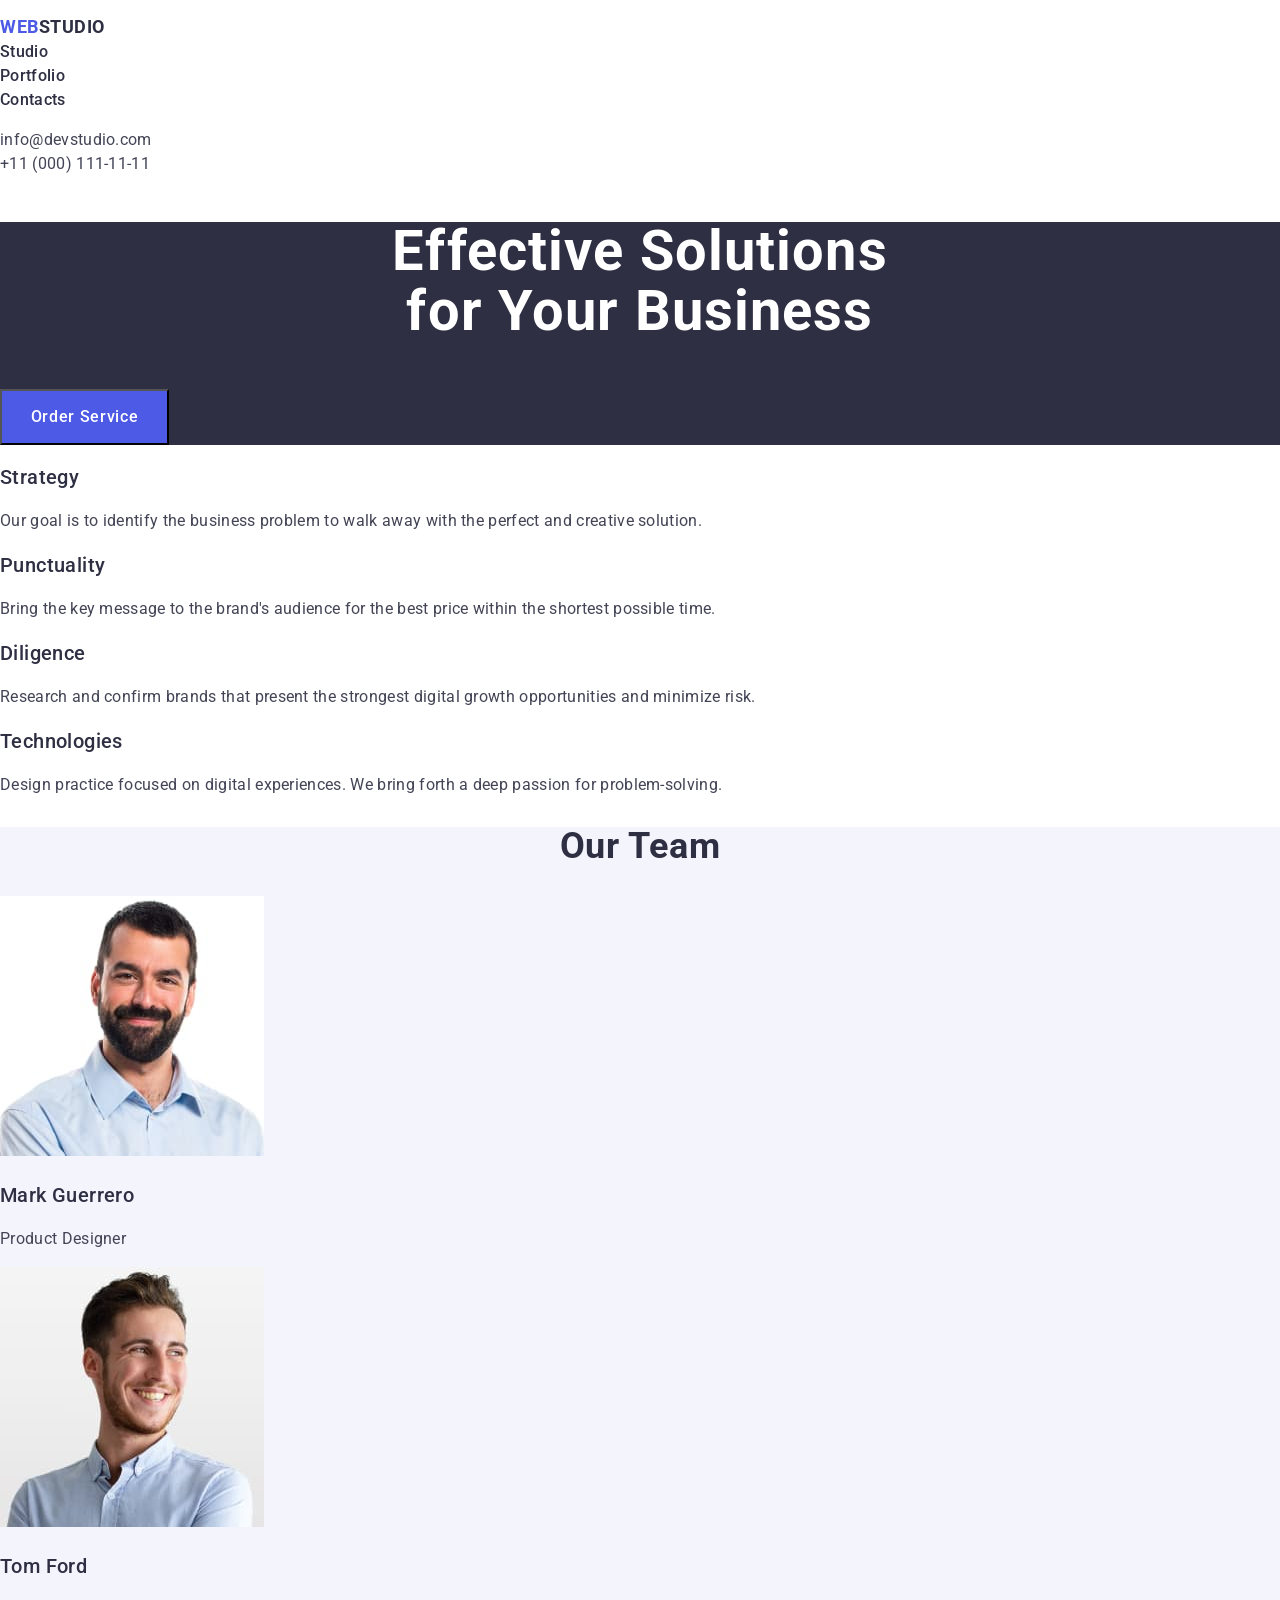
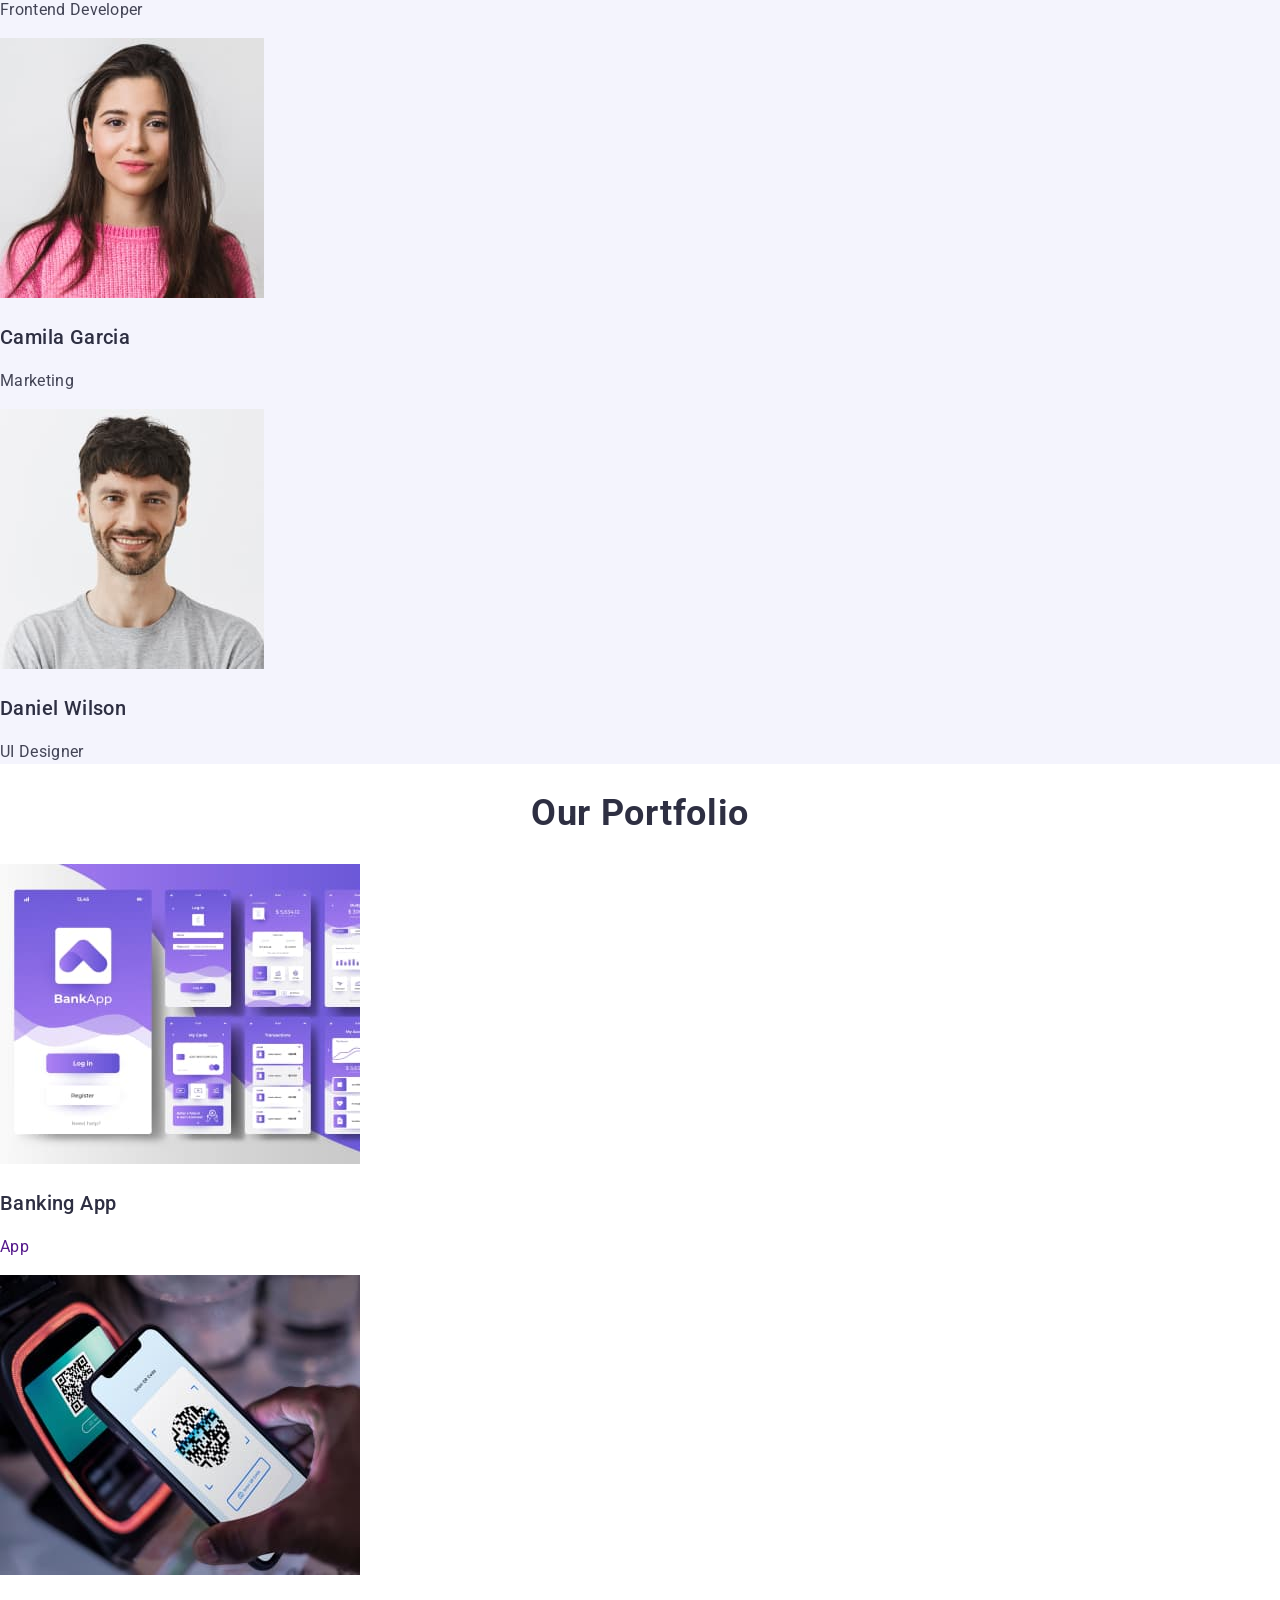
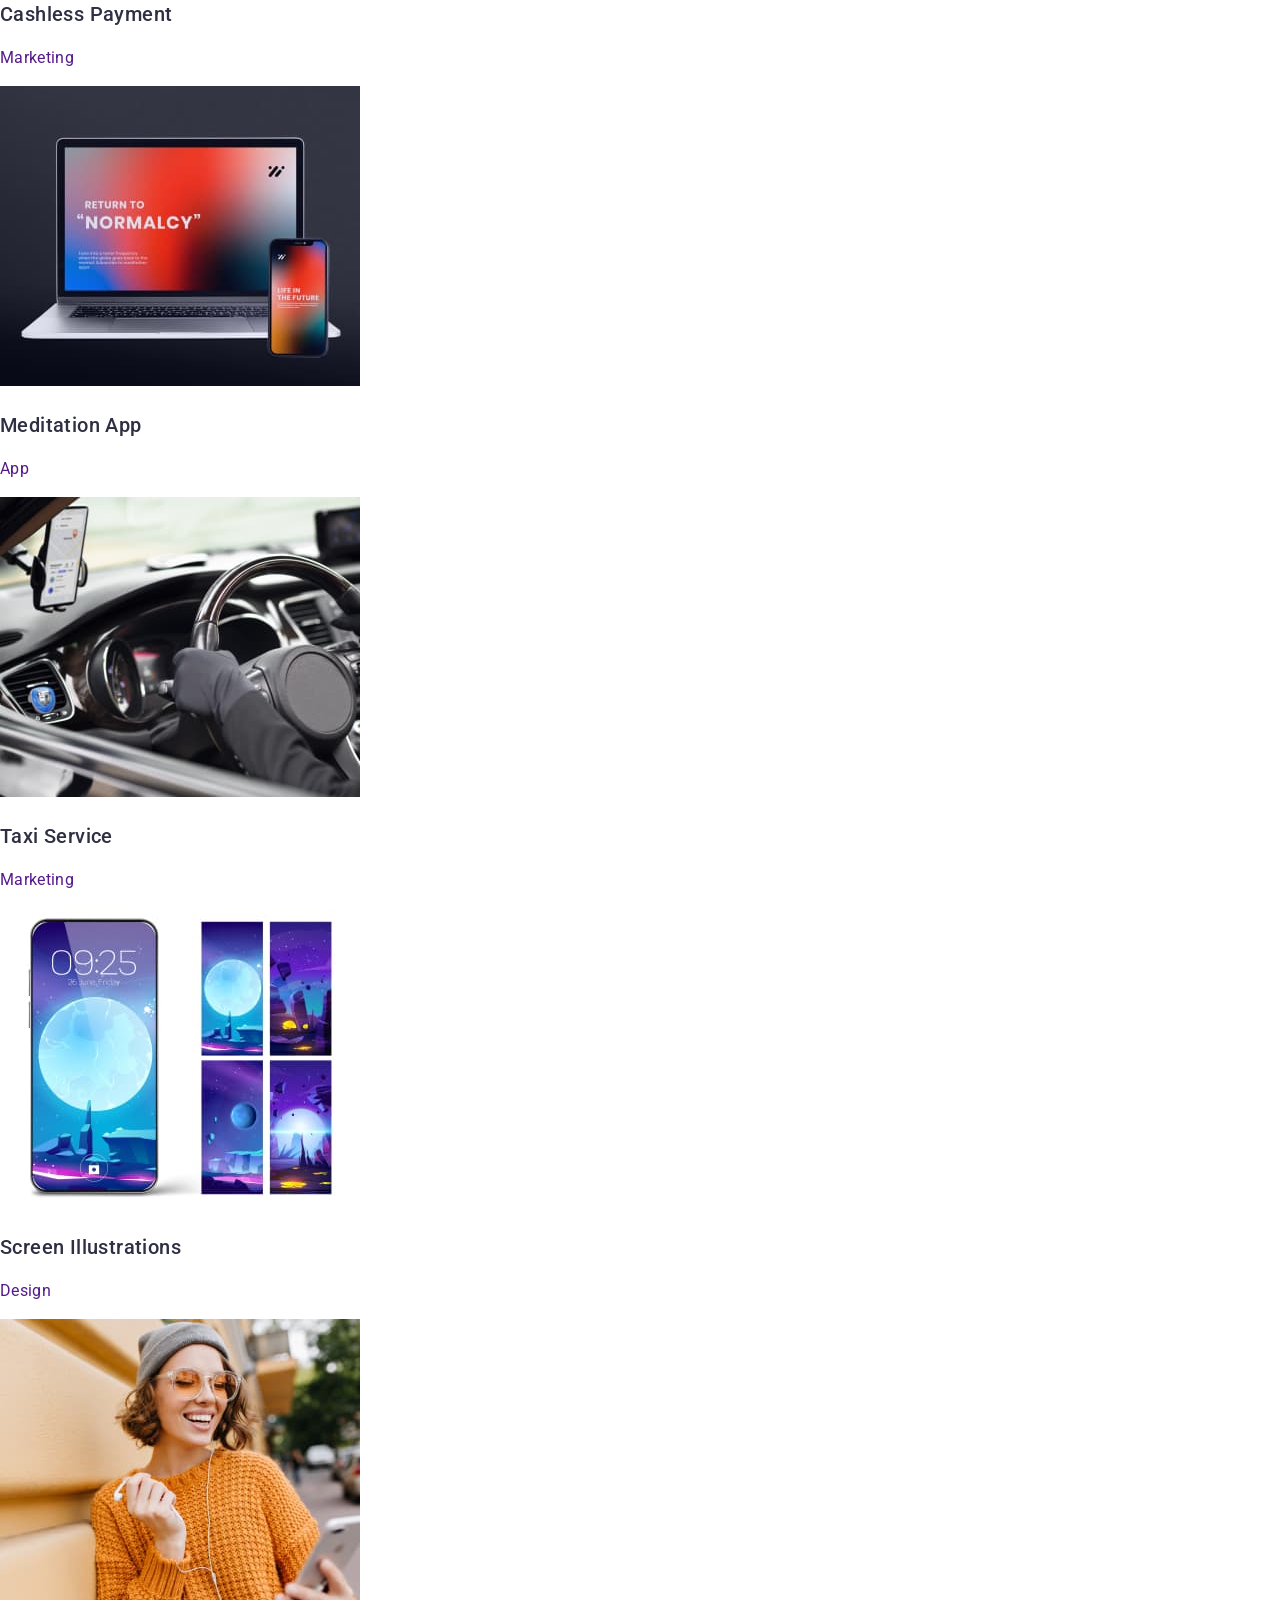
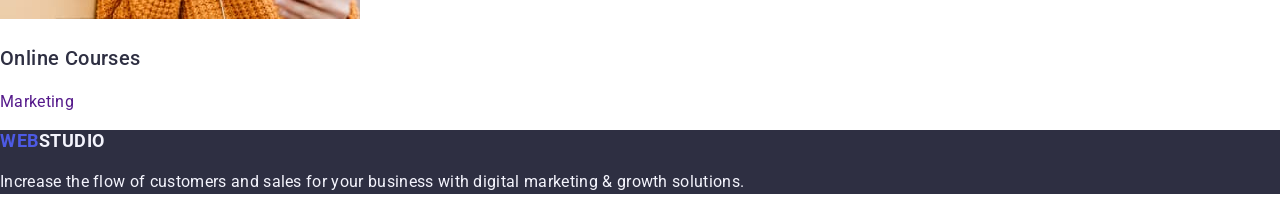
<file: index.html>
<!DOCTYPE html>
<html lang="en">
  <head>
    <meta charset="UTF-8" />
    <meta name="viewport" content="width=device-width, initial-scale=1.0" />
    <title>WebStudio</title>

    <link rel="preconnect" href="https://fonts.googleapis.com" />
    <link rel="preconnect" href="https://fonts.gstatic.com" crossorigin />
    <link
      href="https://fonts.googleapis.com/css2?family=Raleway:ital,wght@0,700;1,700&family=Roboto:wght@400;500;700&display=swap"
      rel="stylesheet"
    />
    <link
      rel="stylesheet"
      href="https://cdnjs.cloudflare.com/ajax/libs/modern-normalize/2.0.0/modern-normalize.min.css"
    />
    <link rel="stylesheet" href="./css/styles.css" />
  </head>
  <body>
    <header>
      <!-- NAVIGATION -->
      <nav class="nav">
        <ul class="nav-list">
          <li class="nav-item">
            <a href="/"
              ><span class="logo-web logo">WEB</span
              ><span class="logo-studio logo">STUDIO</span></a
            >
          </li>
          <li class="nav-item"><a class="nav-link" href="">Studio</a></li>
          <li class="nav-item"><a class="nav-link" href="">Portfolio</a></li>
          <li class="nav-item"><a class="nav-link" href="">Contacts</a></li>
        </ul>
      </nav>
      <ul class="auth-list">
        <li class="auth-item">
          <a class="auth-link" href="mailto:info@devstudio.com"
            >info@devstudio.com</a
          >
        </li>
        <li class="auth-item">
          <a class="auth-link" href="tel:+110001111111">+11 (000) 111-11-11</a>
        </li>
      </ul>
    </header>

    <main>
      <!-- HERO -->

      <section class="section hero">
        <h1 class="title hero">Effective Solutions </br> for Your Business</h1>
        <button class="hero-button button" type="button">Order Service</button>
      </section>

      <!-- Features -->

      <section class="section features">
        <h2 class="features title visually-hidden">Features</h2>
        <ul class="features-list">
          <li class="features-item">
            <h3 class="features aftertitle">Strategy</h3>
            <p class="features-text">
              Our goal is to identify the business problem to walk away with the
              perfect and creative solution.
            </p>
          </li>
          <li class="features-item">
            <h3 class="features aftertitle">Punctuality</h3>
            <p class="features-text">
              Bring the key message to the brand's audience for the best price
              within the shortest possible time.
            </p>
          </li>
          <li class="features-item">
            <h3 class="features aftertitle">Diligence</h3>
            <p class="features-text">
              Research and confirm brands that present the strongest digital
              growth opportunities and minimize risk.
            </p>
          </li>
          <li class="features-item">
            <h3 class="features aftertitle">Technologies</h3>
            <p class="features-text">
              Design practice focused on digital experiences. We bring forth a
              deep passion for problem-solving.
            </p>
          </li>
        </ul>
      </section>

      <!-- OUR TEAM -->

      <section class="section team">
        <h2 class="team title">Our Team</h2>
        <ul class="team-list">
          <li class="team-item">
            <img src="./images/team1.jpg" width="264" alt="Mark Guerrero" />
            <h3 class="team aftertitle">Mark Guerrero</h3>
            <p class="team-text">Product Designer</p>
          </li>
          <li class="team-item">
            <img src="./images/team2.jpg" width="264" alt="Tom Ford" />
            <h3 class="team aftertitle">Tom Ford</h3>
            <p class="team-text">Frontend Developer</p>
          </li>
          <li class="team-item">
            <img src="./images/team3.jpg" width="264" alt="Camila Garcia" />
            <h3 class="team aftertitle">Camila Garcia</h3>
            <p class="team-text">Marketing</p>
          </li>
          <li class="team-item">
            <img src="./images/team4.jpg" width="264" alt="Daniel Wilson" />
            <h3 class="team aftertitle">Daniel Wilson</h3>
            <p class="team-text">UI Designer</p>
          </li>
        </ul>
      </section>

      <!-- PORTFOLIO -->

      <section class="section portfolio">
        <h2 class="portfolio title">Our Portfolio</h2>
        <ul class="portfolio-list">
          <li class="portfolio-item">
            <a href="">
              <img src="./images/portfolio-1.jpg" width="360" alt="Bank App" />
              <h3 class="portfolio aftertitle">Banking App</h3>
              <p class="portfolio-text">App</p>
            </a>
          </li>
          <li class="portfolio-item">
            <a href="">
              <img
                src="./images/portfolio-2.jpg"
                width="360"
                alt="Cashless Payment"
              />
              <h3 class="portfolio aftertitle">Cashless Payment</h3>
              <p class="portfolio-text">Marketing</p>
            </a>
          </li>
          <li class="portfolio-item">
            <a href="">
              <img
                src="./images/portfolio-3.jpg"
                width="360"
                alt="Meditation App"
              />
              <h3 class="portfolio aftertitle">Meditation App</h3>
              <p class="portfolio-text">App</p>
            </a>
          </li>
          <li class="portfolio-item">
            <a href="">
              <img
                src="./images/portfolio-4.jpg"
                width="360"
                alt="Taxi service"
              />
              <h3 class="portfolio aftertitle">Taxi Service</h3>
              <p class="portfolio-text">Marketing</p>
            </a>
          </li>
          <li class="portfolio-item">
            <a href="">
              <img
                src="./images/portfolio-5.jpg"
                width="360"
                alt="Screen Illustrations"
              />
              <h3 class="portfolio aftertitle">Screen Illustrations</h3>
              <p class="portfolio-text">Design</p>
            </a>
          </li>
          <li class="portfolio-item">
            <a href="">
              <img
                src="./images/portfolio-6.jpg"
                width="360"
                alt="Online Courses"
              />
              <h3 class="portfolio aftertitle">Online Courses</h3>
              <p class="portfolio-text">Marketing</p>
            </a>
          </li>
        </ul>
      </section>
    </main>

    <!-- FOOTER -->

    <footer class="footer">
      <a href="/"
        ><span class="logo-web logo">WEB</span
        ><span class="logo-studio-footer logo">STUDIO</span></a
      >
      <p class="footer-text">
        Increase the flow of customers and sales for your business with digital
        marketing & growth solutions.
      </p>
    </footer>
  </body>
</html>
</file>
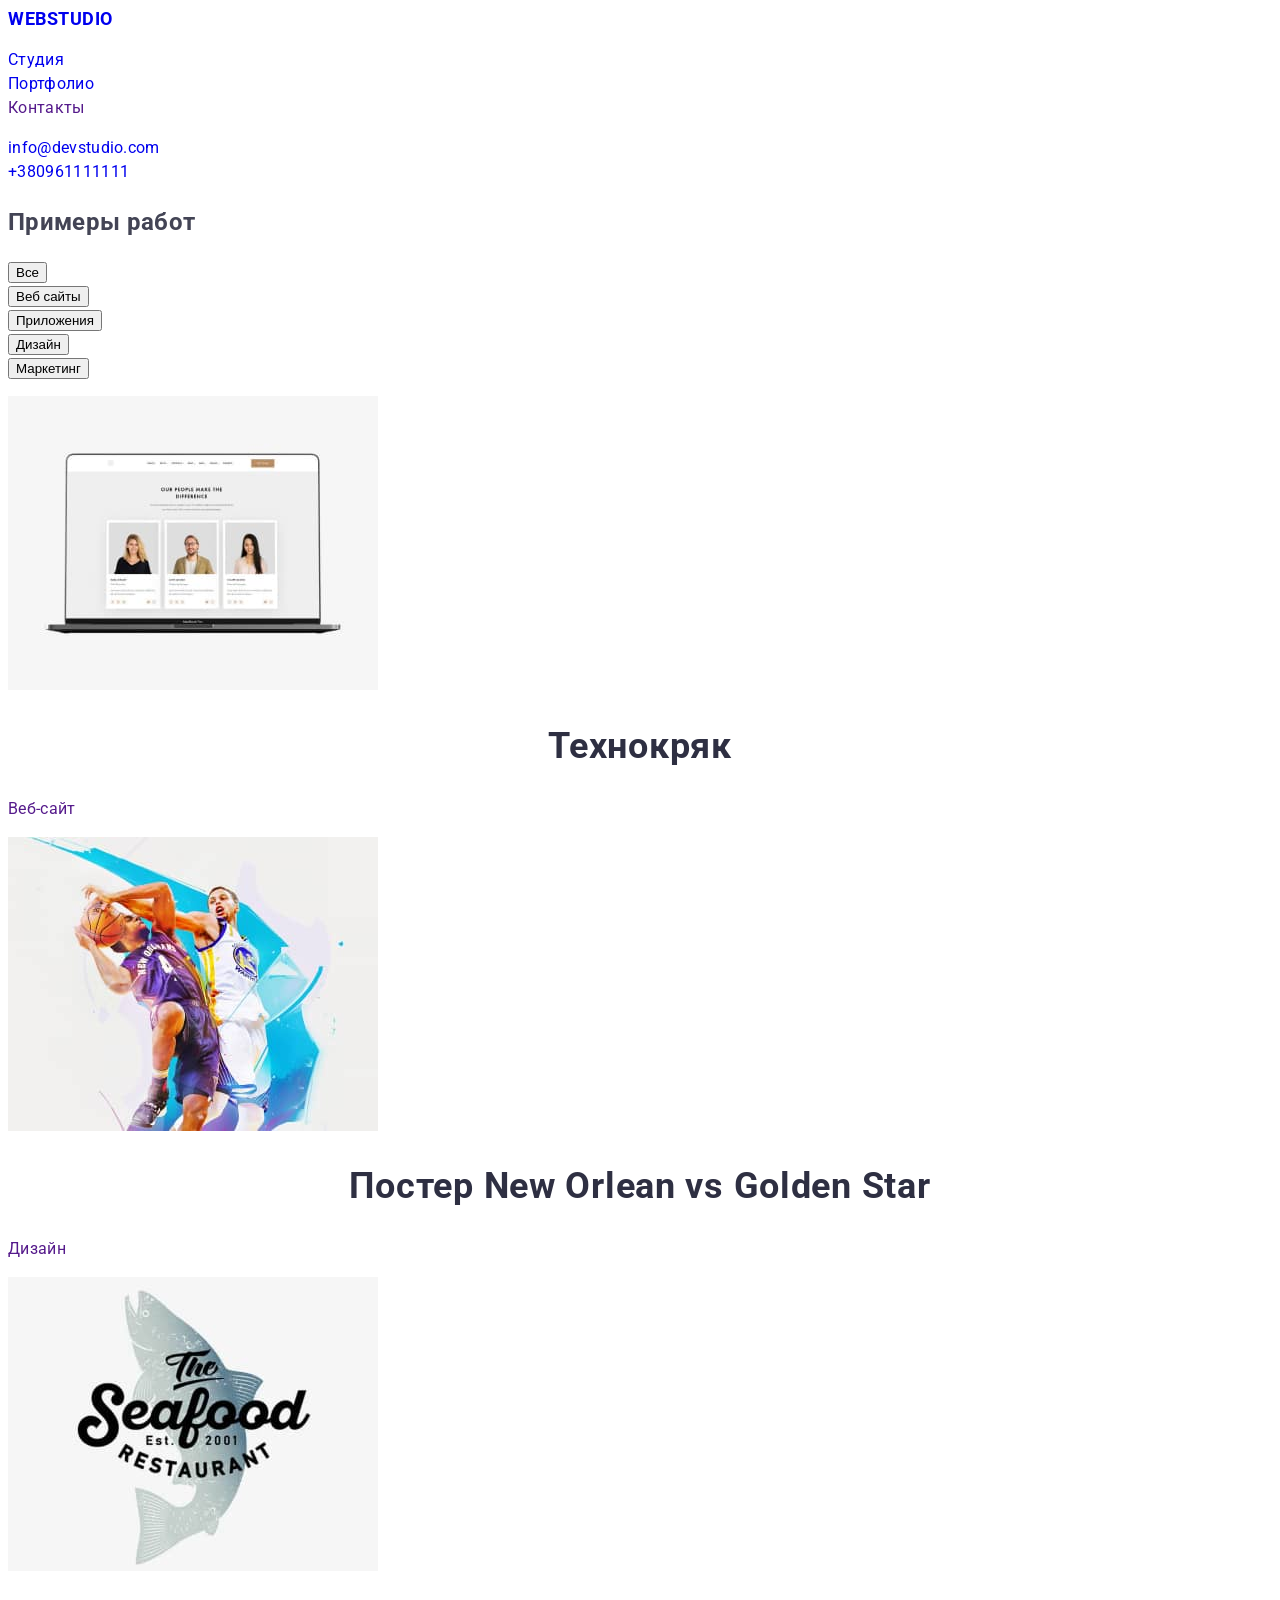
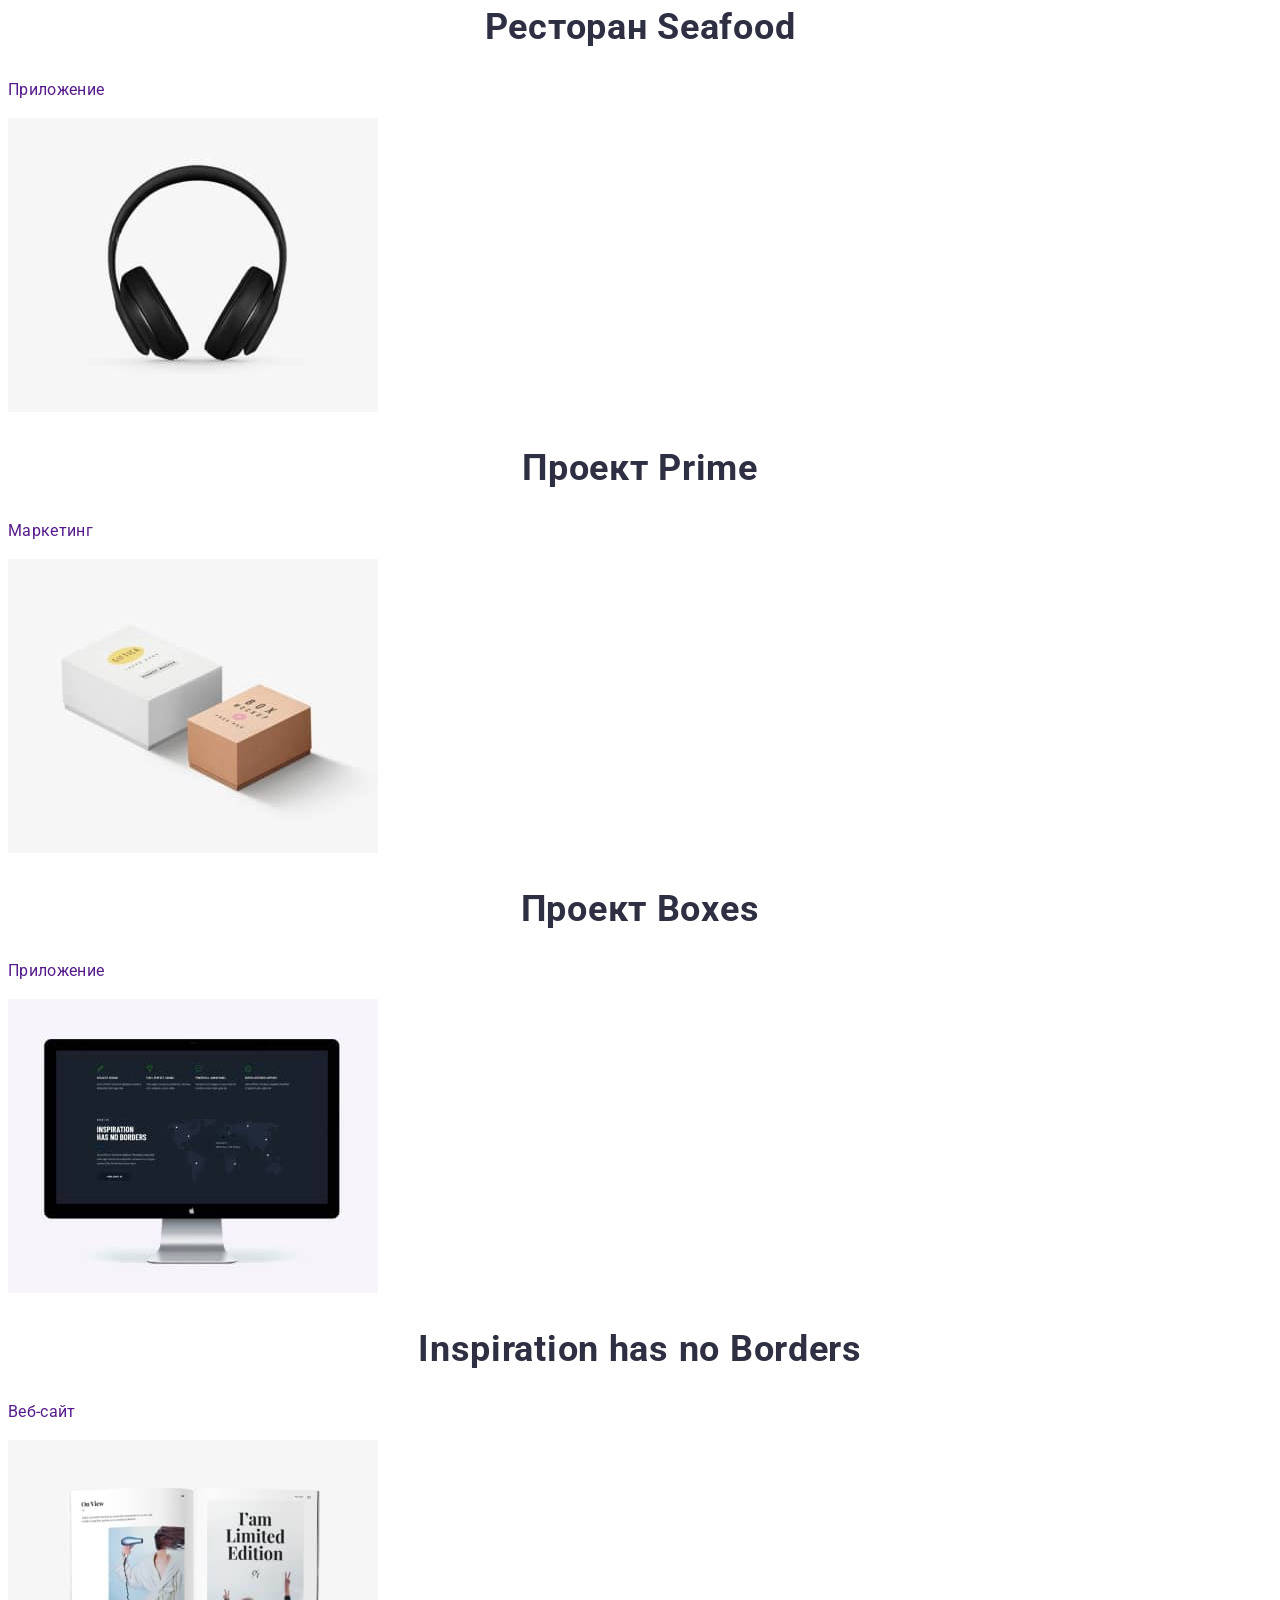
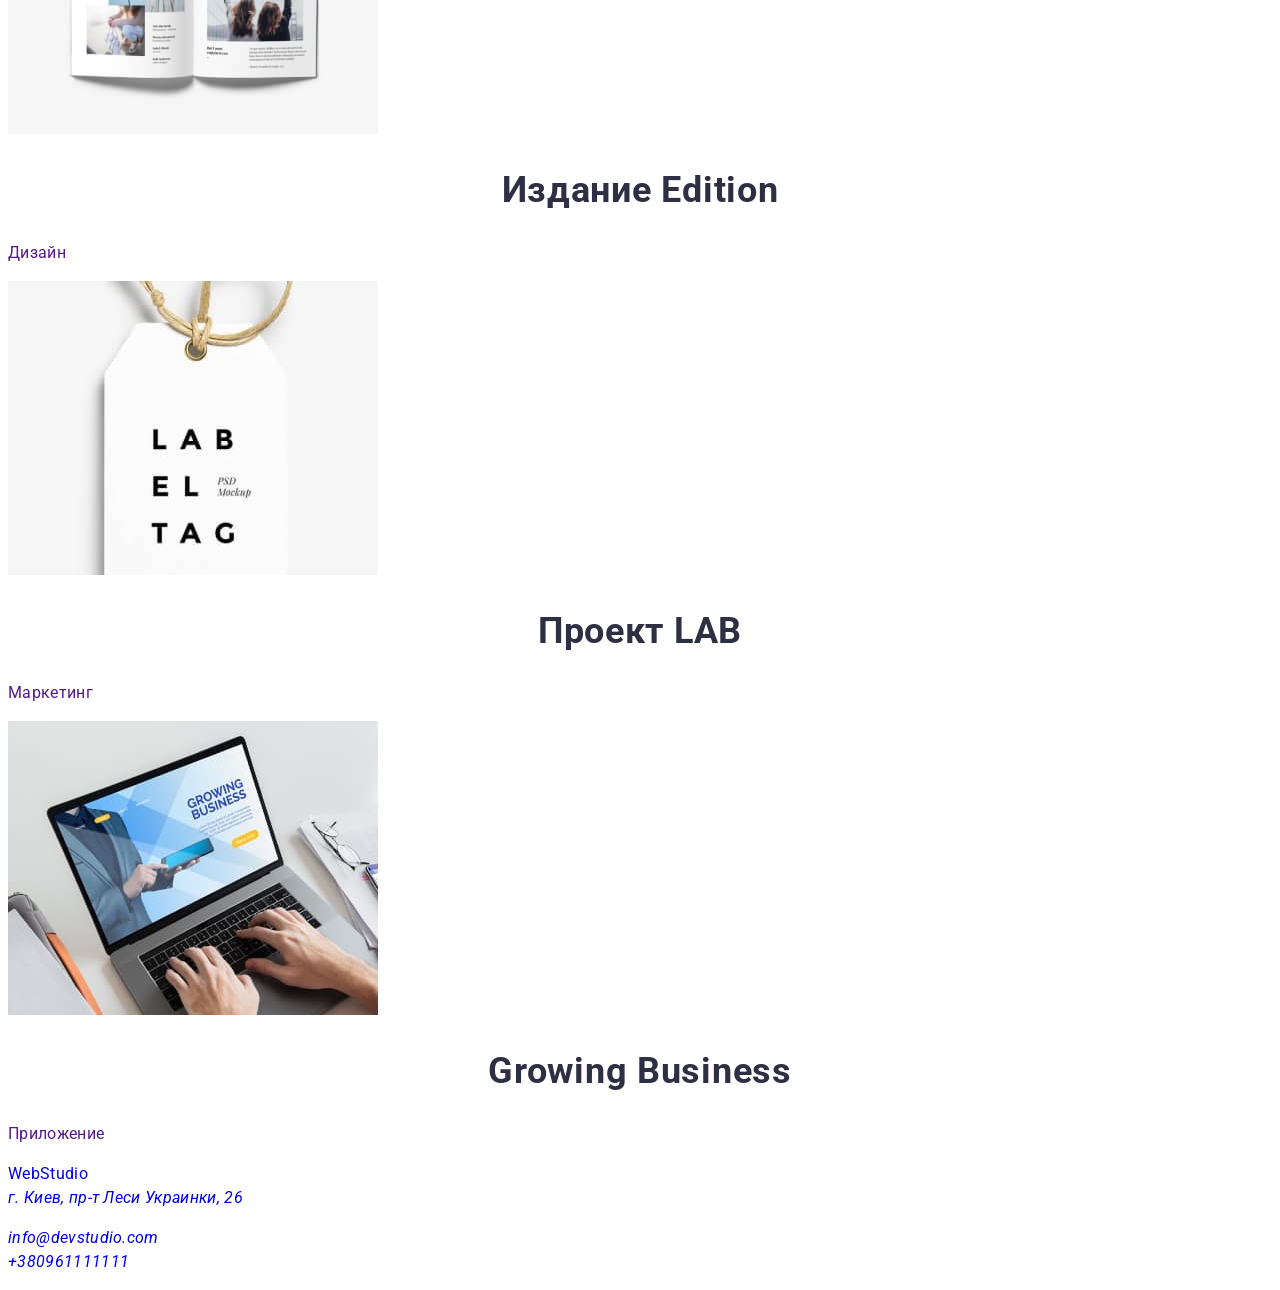
<file: portfolio.html>
<!DOCTYPE html>
<html lang="ru">

<head>
    <meta charset="UTF-8">
    <meta http-equiv="X-UA-Compatible" content="IE=edge">
    <meta name="viewport" content="width=device-width, initial-scale=1.0">
    <title>Webstudio</title>
    <link
        href="https://fonts.googleapis.com/css2?family=Raleway:wght@700&family=Roboto:wght@400;500;700;900&display=swap"
        rel="stylesheet">
    <link rel="stylesheet" href="./css/styles.css">

</head>

<body>
    <main>
        <!-- Navigation header -->
        <!-- ВОПРОС, почему в классах нельзя пробелы? Репета так показывал -->
        <header class="page-header">
            <nav>
                <a class="logo" href="./index.html"> <span class="logoblue">Web</span>Studio</a>
                <ul class="site-nav">
                    <li> <a href="./index.html" class="link">Студия</a></li>
                    <li> <a href="./portfolio.html" class="link-current">Портфолио</a></li>
                    <li> <a href="" class="link">Контакты</a></li>
                </ul>
            </nav>

            <ul class="header-contacts">
                <li><a href="Mailto:info@devstudio.com">info@devstudio.com</a></li>
                <li> <a href="tel:+380961111111">+380961111111</a></li>
            </ul>
        </header>

        <section>
            <!-- скрытый текст ПРимеры работ -->
            <h1 class="section-title">Примеры работ</h1>
            <ul class="button-list">
                <li> <button class="button-portfolio" type="button">Все</button></li>
                <li> <button class="button-portfolio" type="button">Веб сайты</button></li>
                <li> <button class="button-portfolio" type="button">Приложения</button></li>
                <li> <button class="button-portfolio" type="button">Дизайн</button></li>
                <li> <button class="button-portfolio" type="button">Маркетинг</button></li>
            </ul>
            <ul class="example-list">
                <li> <a href="">
                        <img src="./images/project1.jpg" alt="пример" width="370">
                        <h2 class="title">Технокряк</h2>
                        <p>Веб-сайт</p>
                    </a>

                </li>

                <li>
                    <a href="">
                        <img src="./images/project2.jpg" alt="пример" width="370">
                        <h2 class="title">Постер <span lang="en">New Orlean vs Golden Star</span></h2>
                        <p>Дизайн</p>
                    </a>
                </li>

                <li>
                    <a href="">
                        <img src="./images/project3.jpg" alt="пример" width="370">
                        <h2 class="title">Ресторан <span lang="en">Seafood</span></h2>
                        <p>Приложение</p>
                    </a>
                </li>

                <li>
                    <a href="">
                        <img src="./images/project4.jpg" alt="пример" width="370">
                        <h2 class="title">Проект <span lang="en">Prime</span></h2>
                        <p>Маркетинг</p>
                    </a>
                </li>

                <li>
                    <a href="">
                        <img src="./images/project5.jpg" alt="пример" width="370">
                        <h2 class="title">Проект <span lang="en">Boxes</span></h2>
                        <p>Приложение</p>
                    </a>
                </li>

                <li>
                    <a href="">
                        <img src="./images/project6.jpg" alt="пример" width="370">
                        <h2 class="title" lang="en">Inspiration has no Borders</h2>
                        <p>Веб-сайт</p>
                    </a>
                </li>

                <li>
                    <a href="">
                        <img src="./images/project7.jpg" alt="пример" width="370">
                        <h2 class="title">Издание <span lang="en">Edition</span></h2>
                        <p>Дизайн</p>
                    </a>
                </li>

                <li>
                    <a href="">
                        <img src="./images/project8.jpg" alt="пример" width="370">
                        <h2 class="title">Проект <span lang="en">LAB</span></h2>
                        <p>Маркетинг</p>
                    </a>
                </li>

                <li>
                    <a href="">
                        <img src="./images/project9.jpg" alt="пример" width="370">
                        <h2 class="title" lang="en" >Growing Business</h2>
                        <p>Приложение</p>
                    </a>
                </li>

            </ul>

        </section>

    </main>

    <!-- Футер -->
    <footer class="section-footer">

        <a class="logowhite" href="./index.html"> <span class="logoblue">Web</span>Studio</a>

        <!-- Вопрос, можно ли в адрес вставлять список? -->
        <address class="address">
            <a href="https://www.google.com/maps/place/%D0%B1%D1%83%D0%BB.+%D0%9B%D0%B5%D1%81%D0%B8+%D0%A3%D0%BA%D1%80%D0%B0%D0%B8%D0%BD%D0%BA%D0%B8,+26,+%D0%9A%D0%B8%D0%B5%D0%B2,+02000/@50.4265807,30.5361971,17z/data=!3m1!4b1!4m5!3m4!1s0x40d4cf0e033ecbe9:0x57a4dffefec77da0!8m2!3d50.4265807!4d30.5383858"
                target="_blank" rel="noopener noreferrer nofollow"> г. Киев, пр-т Леси Украинки, 26</a>


            <ul class="address-cont">
                <li> <a href="Mailto:info@devstudio.com">info@devstudio.com</a></li>
                <li> <a href="tel:+380961111111">+380961111111</a></li>
            </ul>
        </address>


    </footer>
</body>

</html>
</file>
<file: css/styles.css>
:root {
  --logo-iris: #4d5ae5;
  --button-iris: #4d5ae5;
  --header-hover-color: #404bbf;
  --logo-studio-header: #2e2f42;
  --nav-link-color: #2e2f42;
  --hero-bgc: #2e2f42;
  --footer-bgc: #2e2f42;
  --aftertitle-color: #2e2f42;
  --title-color: #2e2f42;
  --green: #31d0aa;
  --txt-general-color: #434455;
  --auth-link-color: #434455;
  --light-slate: #8e8f99;
  --cornflower: #e7e9fc;
  --logo-studio-footer: #f4f4fd;
  --team-bgc: #f4f4fd;
  --navy-blue-modal: rgba(46, 47, 66, 0.4);
  --grey: rgba(46, 47, 66, 0.7);
  --white-bgc: #ffffff;
  --hero-txt-color: #ffffff;
  --btn-hero-noeffect-text: #ffffff;
  --dairy: #fcfcfc;
}

/* general styles */

body {
  background-color: var(--white-bgc);

  font-family: "Roboto", sans-serif;
  font-size: 16px;
  line-height: 1.5;
  letter-spacing: 0.02em;
  font-weight: 400;

  color: var(--txt-general-color);
}

ul {
  list-style-type: none;
  padding-left: 0;
}

a {
  text-decoration: none;
}

.button {
  cursor: pointer;
}

.aftertitle {
  font-weight: 500;
  font-size: 20px;
  line-height: 1.2;
  letter-spacing: 0.02em;
  color: var(--aftertitle-color);
}

.title {
  font-weight: 700;
  font-size: 36px;
  line-height: 1.11;
  letter-spacing: 0.02em;
  text-align: center;
  color: var(--title-color);
}

.visually-hidden{
    position: absolute;
    width: 1px;
    height: 1px;
    margin: -1px;
    border: 0;
    padding: 0;
    white-space: nowrap;
    clip-path: inset(100%);
    clip: rect(0 0 0 0);
    overflow: hidden;
}

/* logo styles header */

.logo {
  font-weight: 700;
  font-size: 18px;
  line-height: 1.17;
  letter-spacing: 0.03em;
  text-transform: uppercase;
}

.logo-web {
  color: var(--logo-iris);
}

.logo-studio {
  color: var(--logo-studio-header);
}

/* navigation styles */

.nav-link {
  font-weight: 500;
  color: var(--nav-link-color);
}

.nav-link:hover,
.nav-link:focus,
.auth-link:hover,
.auth-link:focus {
  color: var(--header-hover-color);
}

/* authorisation styles */

.auth-link {
  color: var(--auth-link-color);
}

/* section hero */

.section.hero {
  background-color: var(--hero-bgc);
}

.title.hero {
  font-weight: 700;
  font-size: 56px;
  line-height: 1.07;
  letter-spacing: 0.02em;
  text-align: center;
  color: var(--hero-txt-color);
}

/* hero button */

.hero-button {
  /* border-radius: 4px;
  padding: 16px 32px; */
  font-weight: 500;
  font-size: 16px;
  line-height: 1.5;
  letter-spacing: 0.04em;
  color: var(--btn-hero-noeffect-text);

  width: 169px;
  height: 56px;

  /* box-shadow: 0 4px 4px 0 rgba(0, 0, 0, 0.15); */
  background-color: var(--button-iris);
}

/* section features */

/* section our team */

.section.team {
  background-color: var(--team-bgc);
}

/* section portfolio */

/* footer */

.footer {
  background-color: var(--footer-bgc);
}

.logo-studio-footer {
  color: var(--logo-studio-footer);
}

.footer-text {
  color: var(--logo-studio-footer);
}
</file>
